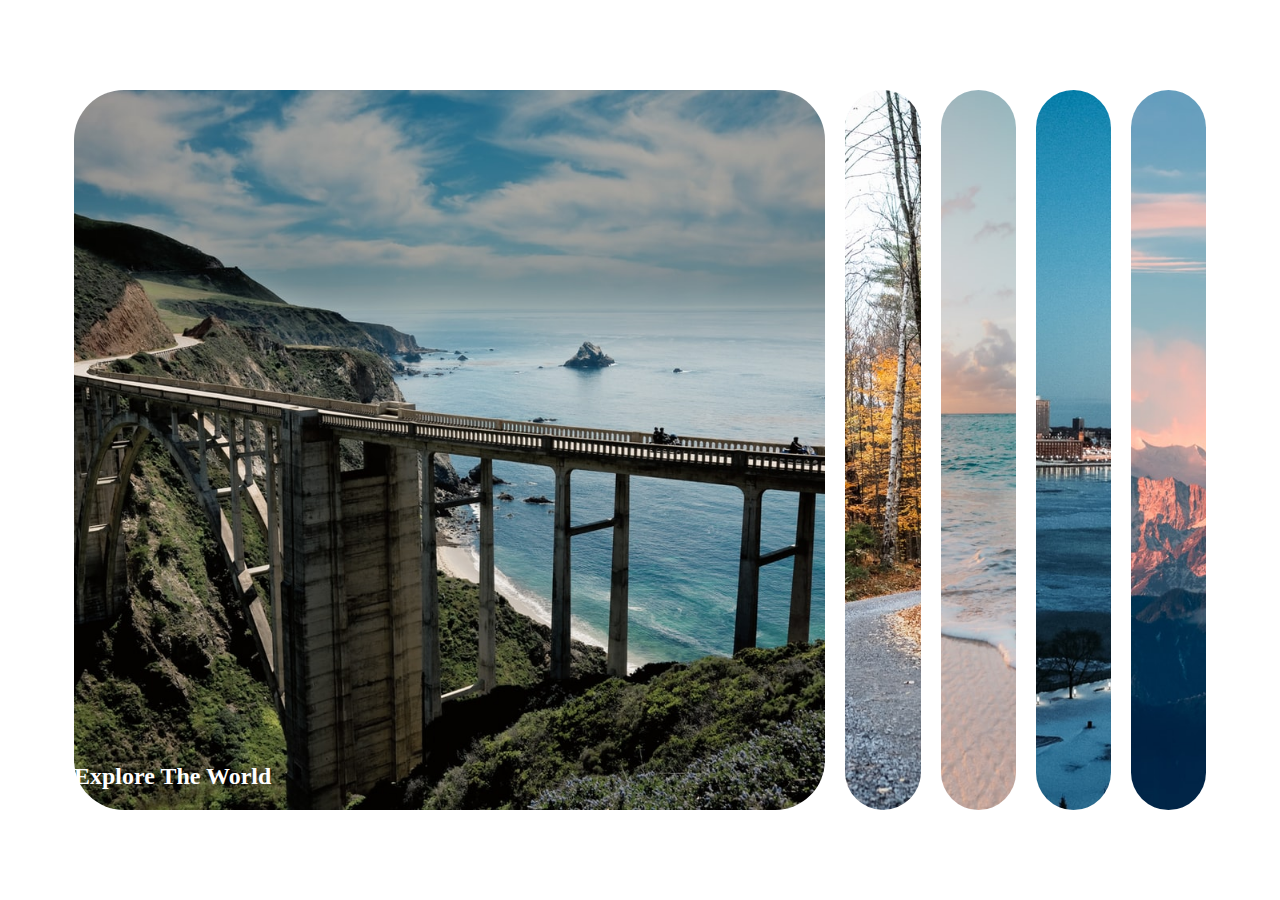
<file: 01.expanding-cards/index.html>
<!doctype html>
<html lang="en">
<head>
    <meta charset="UTF-8">
    <meta name="viewport" content="width=device-width, initial-scale=1.0, maximum-scale=1.0 ">
    <link rel="stylesheet" href="style.css">
    <title>Expanding Cards</title>
</head>
<body>
<div class="container">

    <div class="panel active" style="background-image: url('1.jfif')">
        <h3>Explore The World</h3>
    </div>

    <div class="panel" style="background-image: url('2.jfif')">
        <h3>Wild Forest</h3>
    </div>

    <div class="panel" style="background-image: url('3.jfif')">
        <h3>Sunny Beach</h3>
    </div>

    <div class="panel" style="background-image: url('4.jfif')">
        <h3>City On Winter</h3>
    </div>

    <div class="panel" style="background-image: url('5.jfif')">
        <h3>Mountains - Clouds</h3>
    </div>
</div>

<script src="script.js"></script>

</body>
</html>
</file>
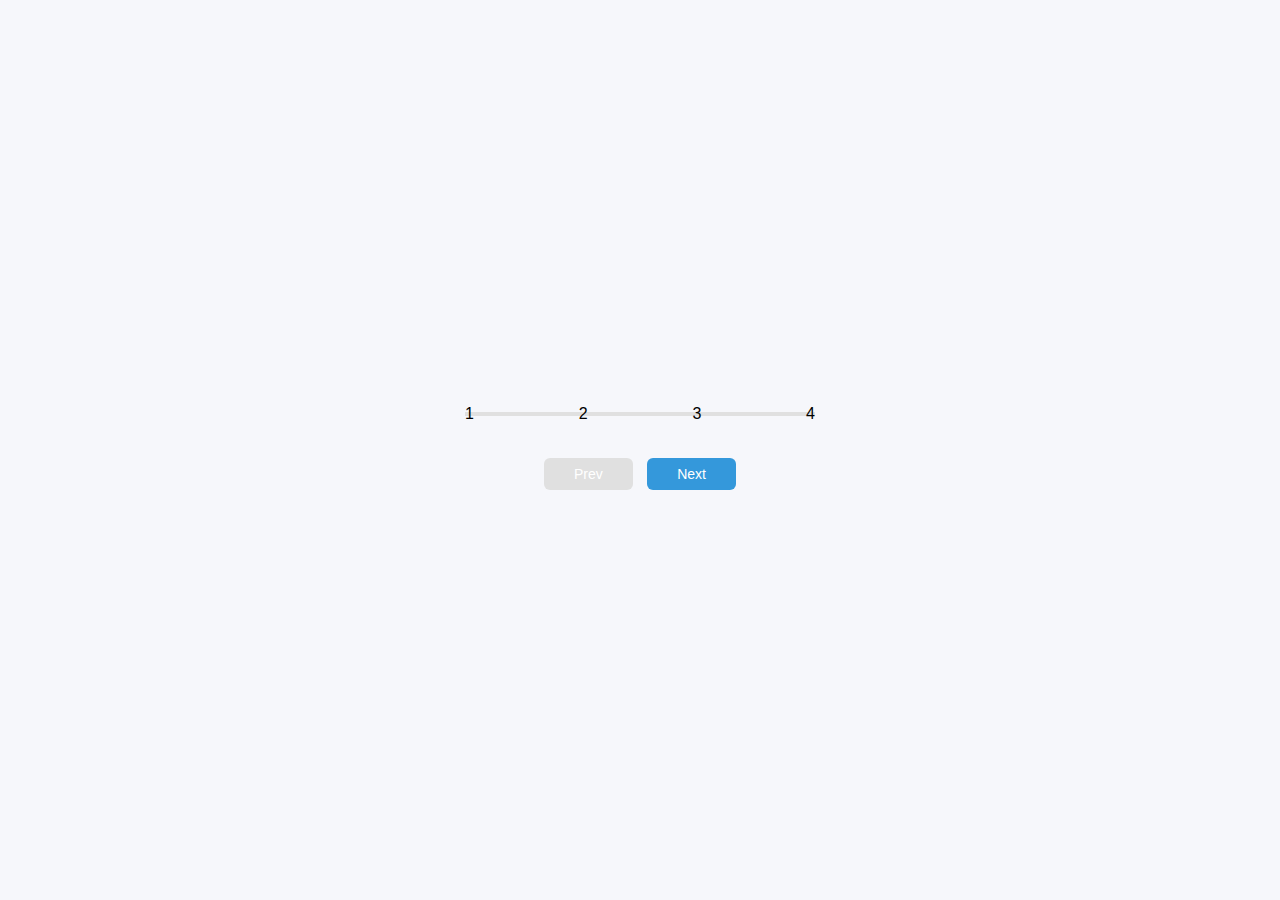
<file: 02.Process Steps/index.html>
<!DOCTYPE html>
<html lang="en">
<head>
    <meta charset="UTF-8">
    <meta name="viewport" content="width=device-width, initial-scale=1.0, maximum-scale=1.0 ">
    <link rel="stylesheet" href="style.css">
    <title>Progress Steps</title>
</head>
<body>

<div class="container">
    <div class="progress-container">
        <div class="progress" id="progress"></div>
        <div class="circle">1</div>
        <div class="circle">2</div>
        <div class="circle">3</div>
        <div class="circle">4</div>
    </div>

    <button class="btn" id="prev" disabled>Prev</button>
    <button class="btn" id="next">Next</button>
</div>

<script src="script.js"></script>

</body>
</html>
</file>
<file: 01.expanding-cards/style.css>
* {
    box-sizing: border-box;
}

body {
    font-family: "SimSun-ExtB";
    display: flex;
    align-items: center;
    justify-content: center;
    height: 100vh;
    overflow: hidden;
    margin: 0;
}

.container {
    display: flex;
    width: 90vw;
}

.panel {
    background-size: cover;
    background-position: center;
    background-repeat: no-repeat;
    height: 80vh;
    border-radius: 50px;
    color: #fff;
    cursor: pointer;
    flex: 0.5;
    margin: 10px;
    position: relative;
    -webkit-transition: all 700ms ease-in;
}

.panel h3 {
    font-size: 24px;
    position: absolute;
    bottom: 20px;
    margin: 0;
    opacity: 0;
}

.panel.active {
    flex: 5;
}

.panel.active h3{
    opacity: 1;
    transition: opacity 0.3s ease-in 0.4s;
}

@media (max-width: 480px) {
    .container {
        width: 100vw;
    }

    .panel:nth-child(4)， 
    .panel:nth-child(5) {
        display: none;
    }
}
</file>
<file: 02.Process Steps/style.css>
:root {
    --line-border-fill: #3498db;
    --line-border-empty: #e0e0e0;
}

* {
    box-sizing: border-box;
}

body {
    background-color: #f6f7fb;
    font-family: 'Muli',sans-serif;
    display: flex;
    align-items: center;
    justify-content: center;
    height: 100vh;
    overflow: hidden;
    margin: 0;
}

.container {
    text-align: center;
}

.progress-container {
    display: flex;
    justify-content: space-between;
    position: relative;
    margin-bottom: 30px;
    max-width: 100%;
    width: 350px;
}

.progress-container::before {
    content: '';
    background-color: var(--line-border-empty);
    position: absolute;
    top: 50%;
    left: 0;
    transform: translateY(-50%);
    height: 4px;
    width: 100%;
    z-index: -1;
}

.progress {
    background-color: var(--line-border-fill);
    position: absolute;
    top: 50%;
    left: 0;
    transform: translateY(-50%);
    height: 4px;
    width: 0;
    z-index: -1;
    transition: 0.4s ease;
}S

.circle {
    background-color: #fff;
    color: #999;
    border-radius: 50%;
    height: 30px;
    width: 30px;
    display: flex;
    align-items: center;
    justify-content: center;
    border: 3px solid var(--line-border-empty);
    transition: 0.4s ease;
}

.circle.active{
    border-color: var(--line-border-fill);
}

.btn {
    background-color: var(--line-border-fill);
    color: #fff;
    border: 0;
    border-radius: 6px;
    cursor: pointer;
    font-family: inherit;
    padding: 8px 30px;
    margin: 5px;
    font-size: 14px;
}

.btn:active {
    transform: scale(0.98);
}

.btn:focus {
    outline: 0;
}

.btn:disabled {
    background-color: var(--line-border-empty);
    cursor: not-allowed;
}
</file>
